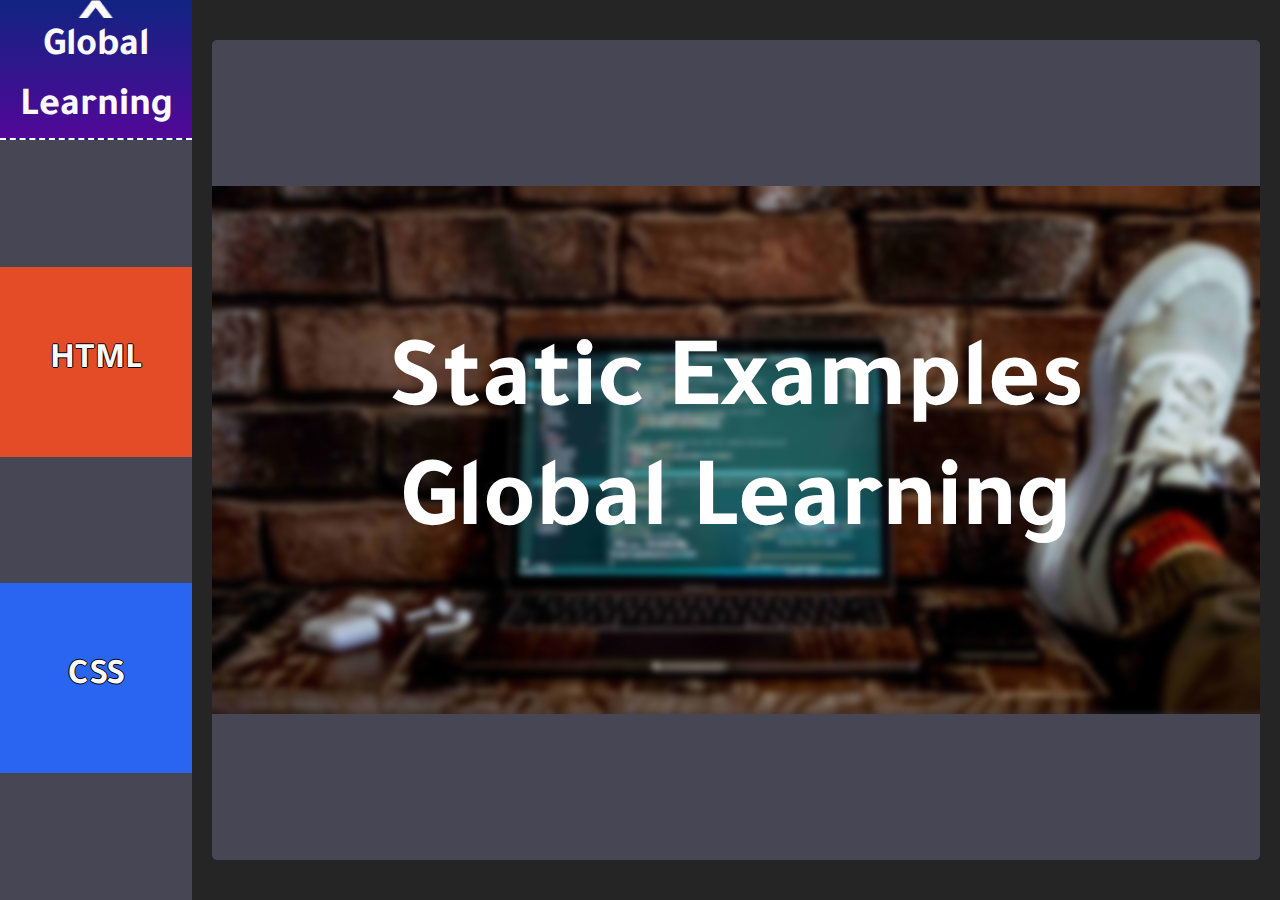
<file: index.html>
<!DOCTYPE html>
<html lang="en">
  <head>
    <meta charset="UTF-8" />
    <meta http-equiv="X-UA-Compatible" content="IE=edge" />
    <meta name="viewport" content="width=device-width, initial-scale=1.0" />
    <link rel="icon" href="./images/favicon-32x32.png" />
    <link rel="stylesheet" href="./styles/main.css" />
    <title>Static Examples - Global Learning</title>
  </head>
  <body>
    <nav class="sidebar">
      <div class="nav-container">
        <div class="nav-header">
          <a href="/">
            <img
              class="gl-logo"
              src="./images/GL-logo.png"
              alt="Global Learning"
            />
          </a>
          <h1 class="nav-title no-translate">Global Learning</h1>
        </div>
        <div class="index-nav">
          <a class="no-translate" href="./pages/htmlTags.html" id="html-option"
            >HTML</a
          >
          <a class="no-translate" href="./pages/cssExamples.html" id="css-option"
            >CSS</a
          >
          <!-- <a href="#" id="css-option">CSS</a>
          <a href="#" id="js-option">JavaScript</a> -->
        </div>
      </div>
    </nav>
    <main class="main">
      <div
        class="container"
        style="display: flex; justify-content: center; align-items: center"
      >
        <div class="banner-container" style="position: relative">
          <img class="banner" src="./images/banner.jpg" alt="Landing banner" />
          <h1 class="landing-title no-translate">
            Static Examples<br />Global Learning
          </h1>
        </div>
      </div>
    </main>
    <script src="./scripts/main.js"></script>
  </body>
</html>
</file>
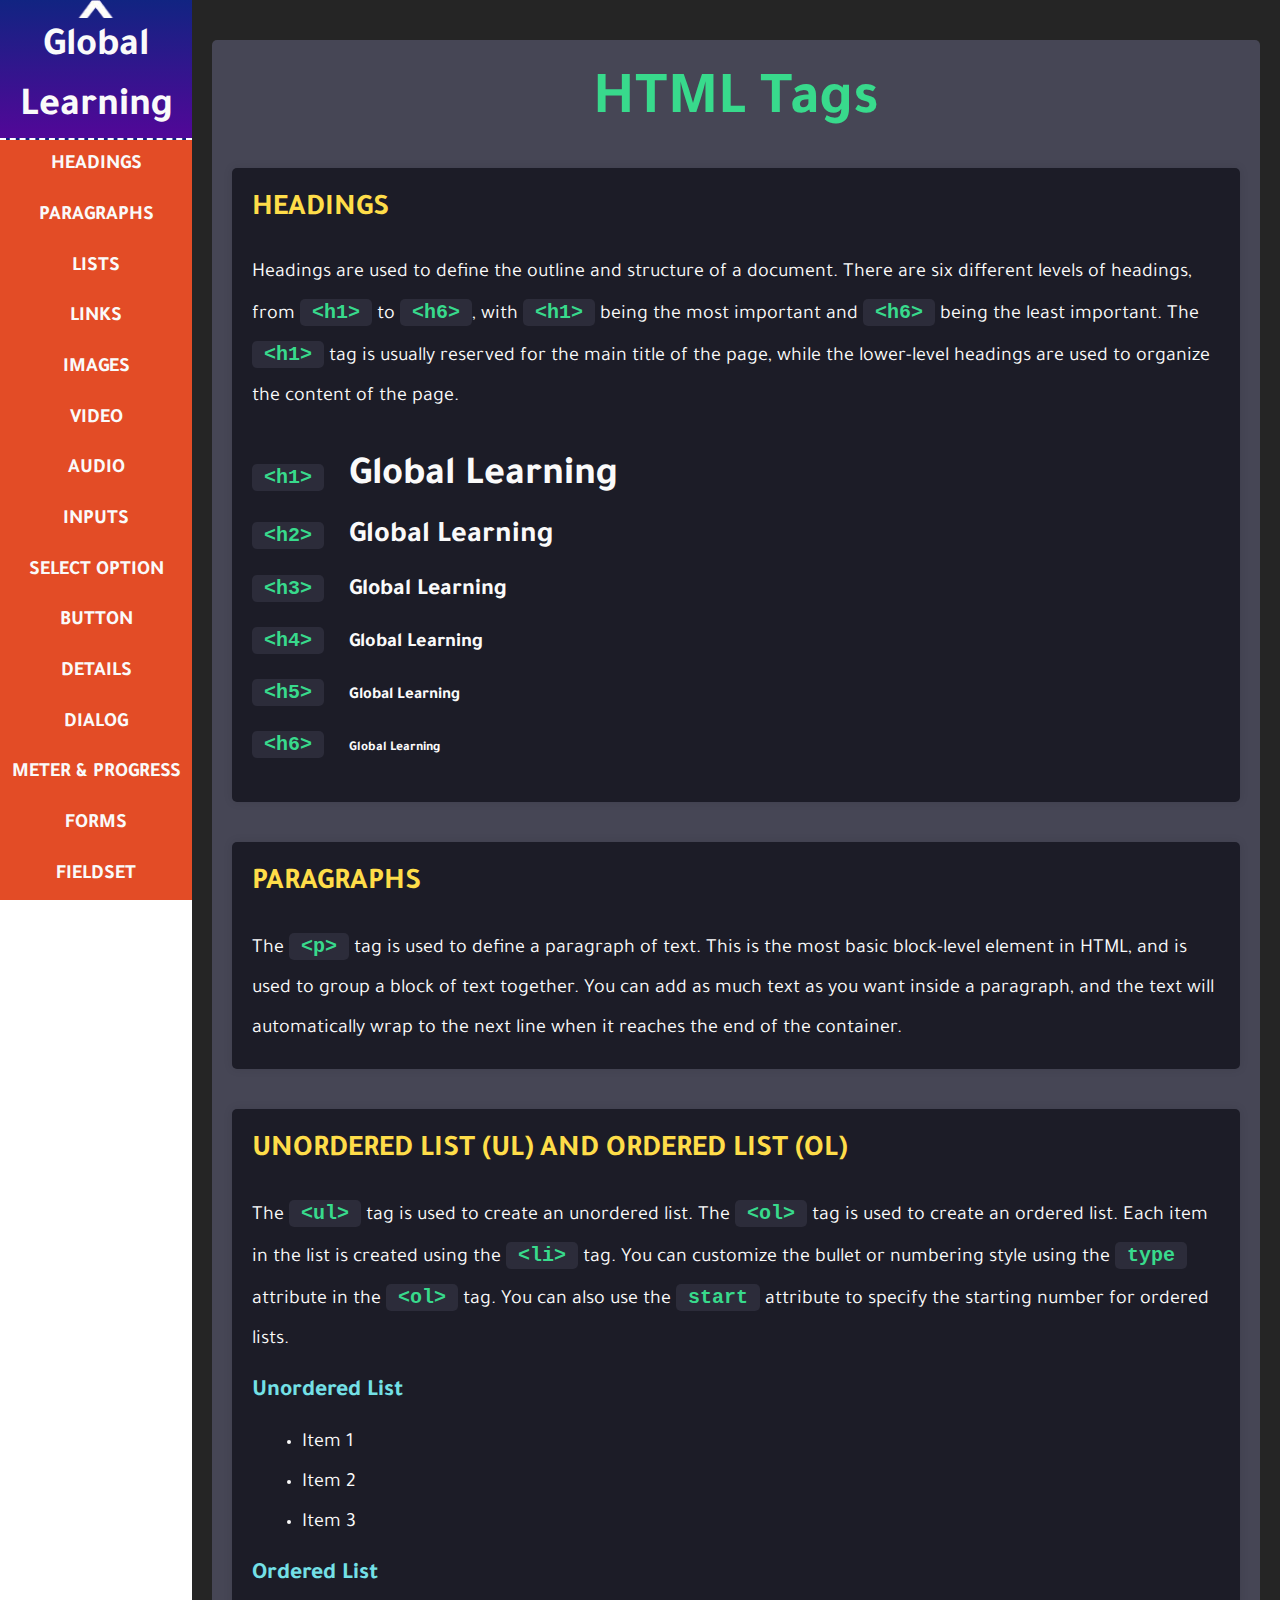
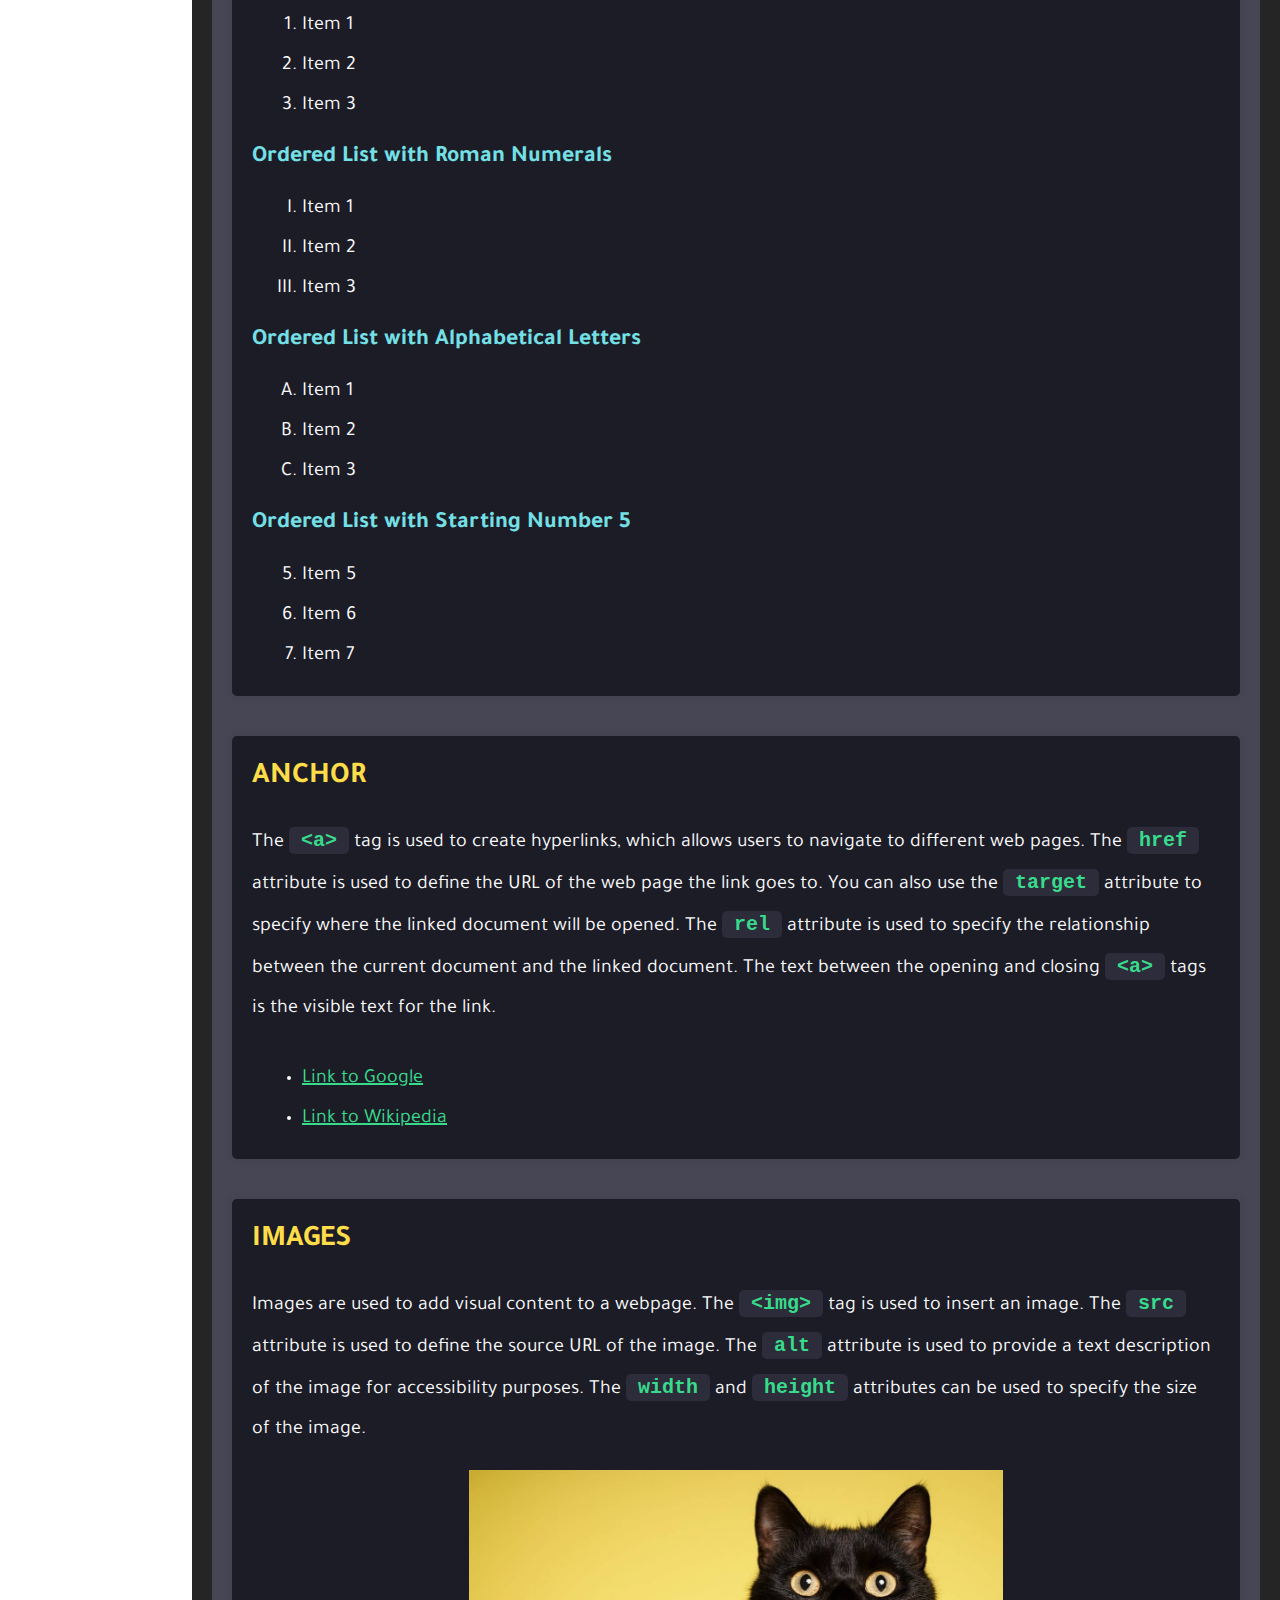
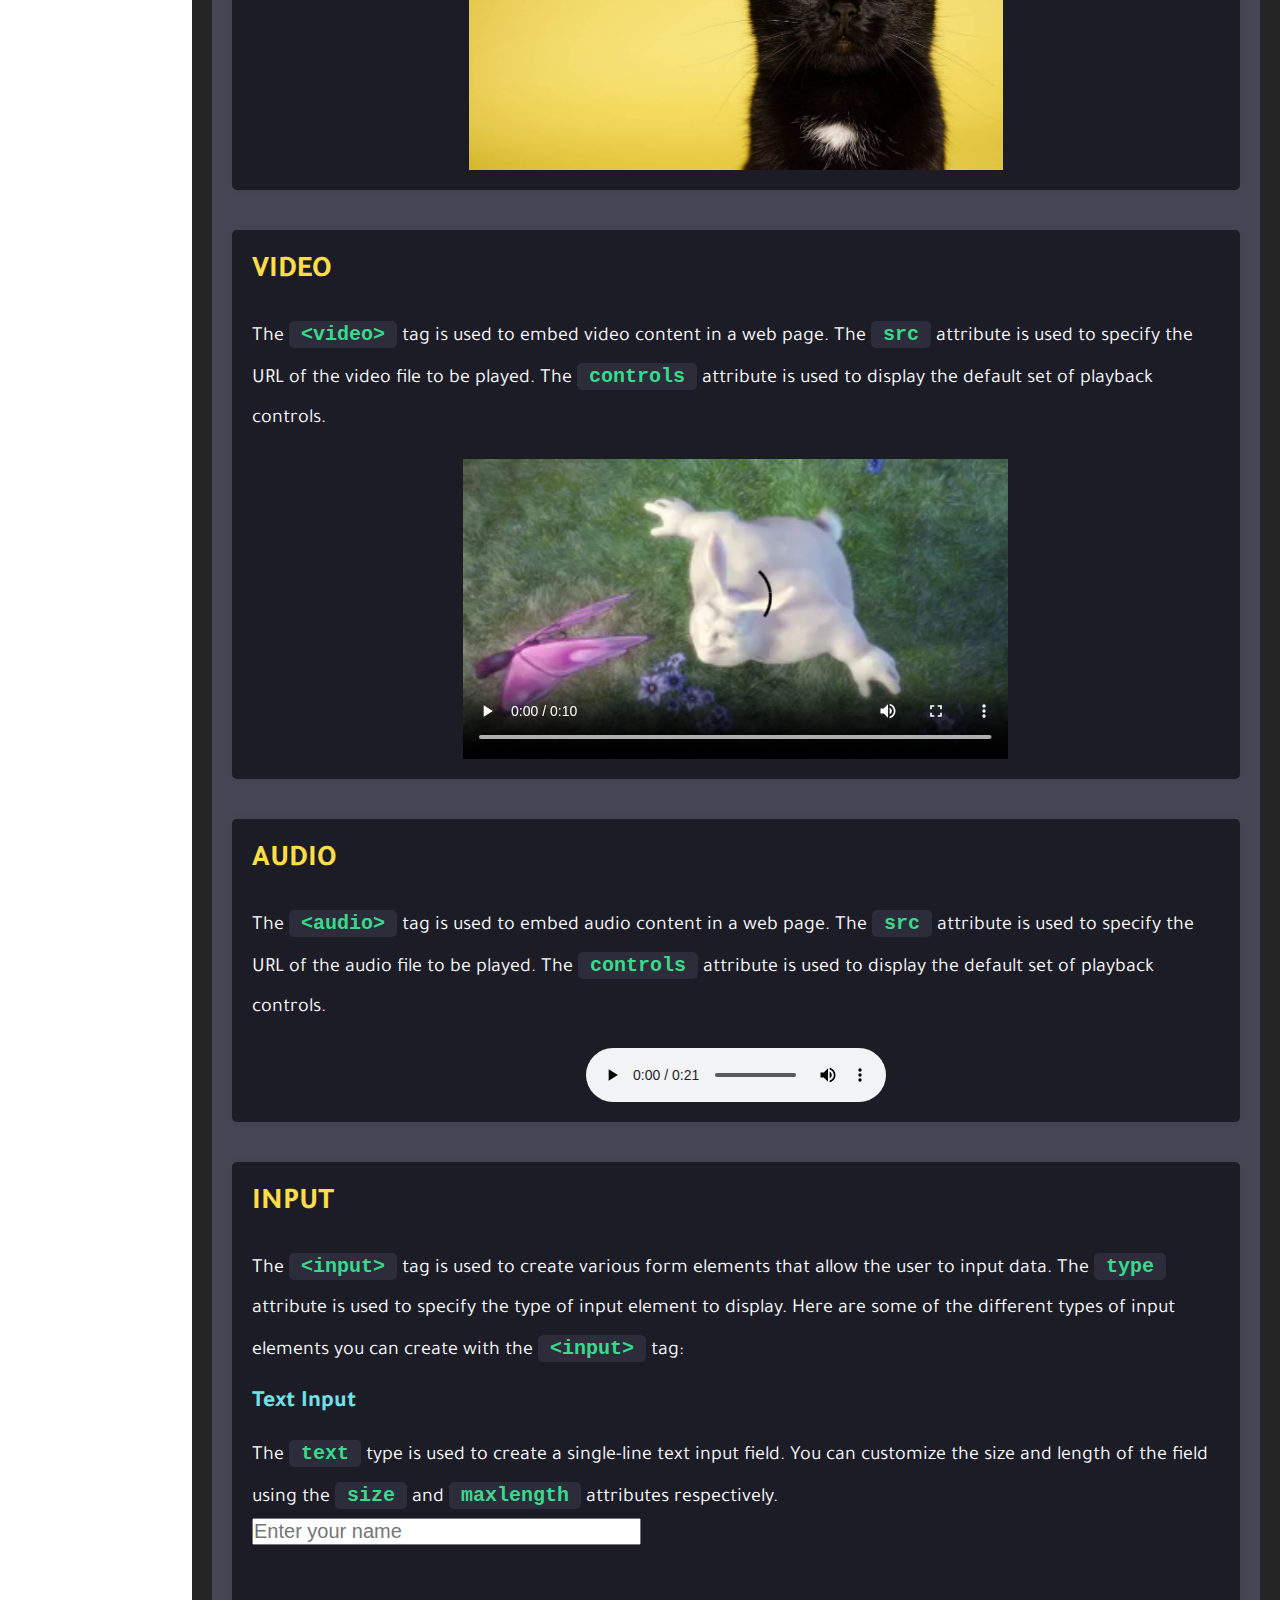
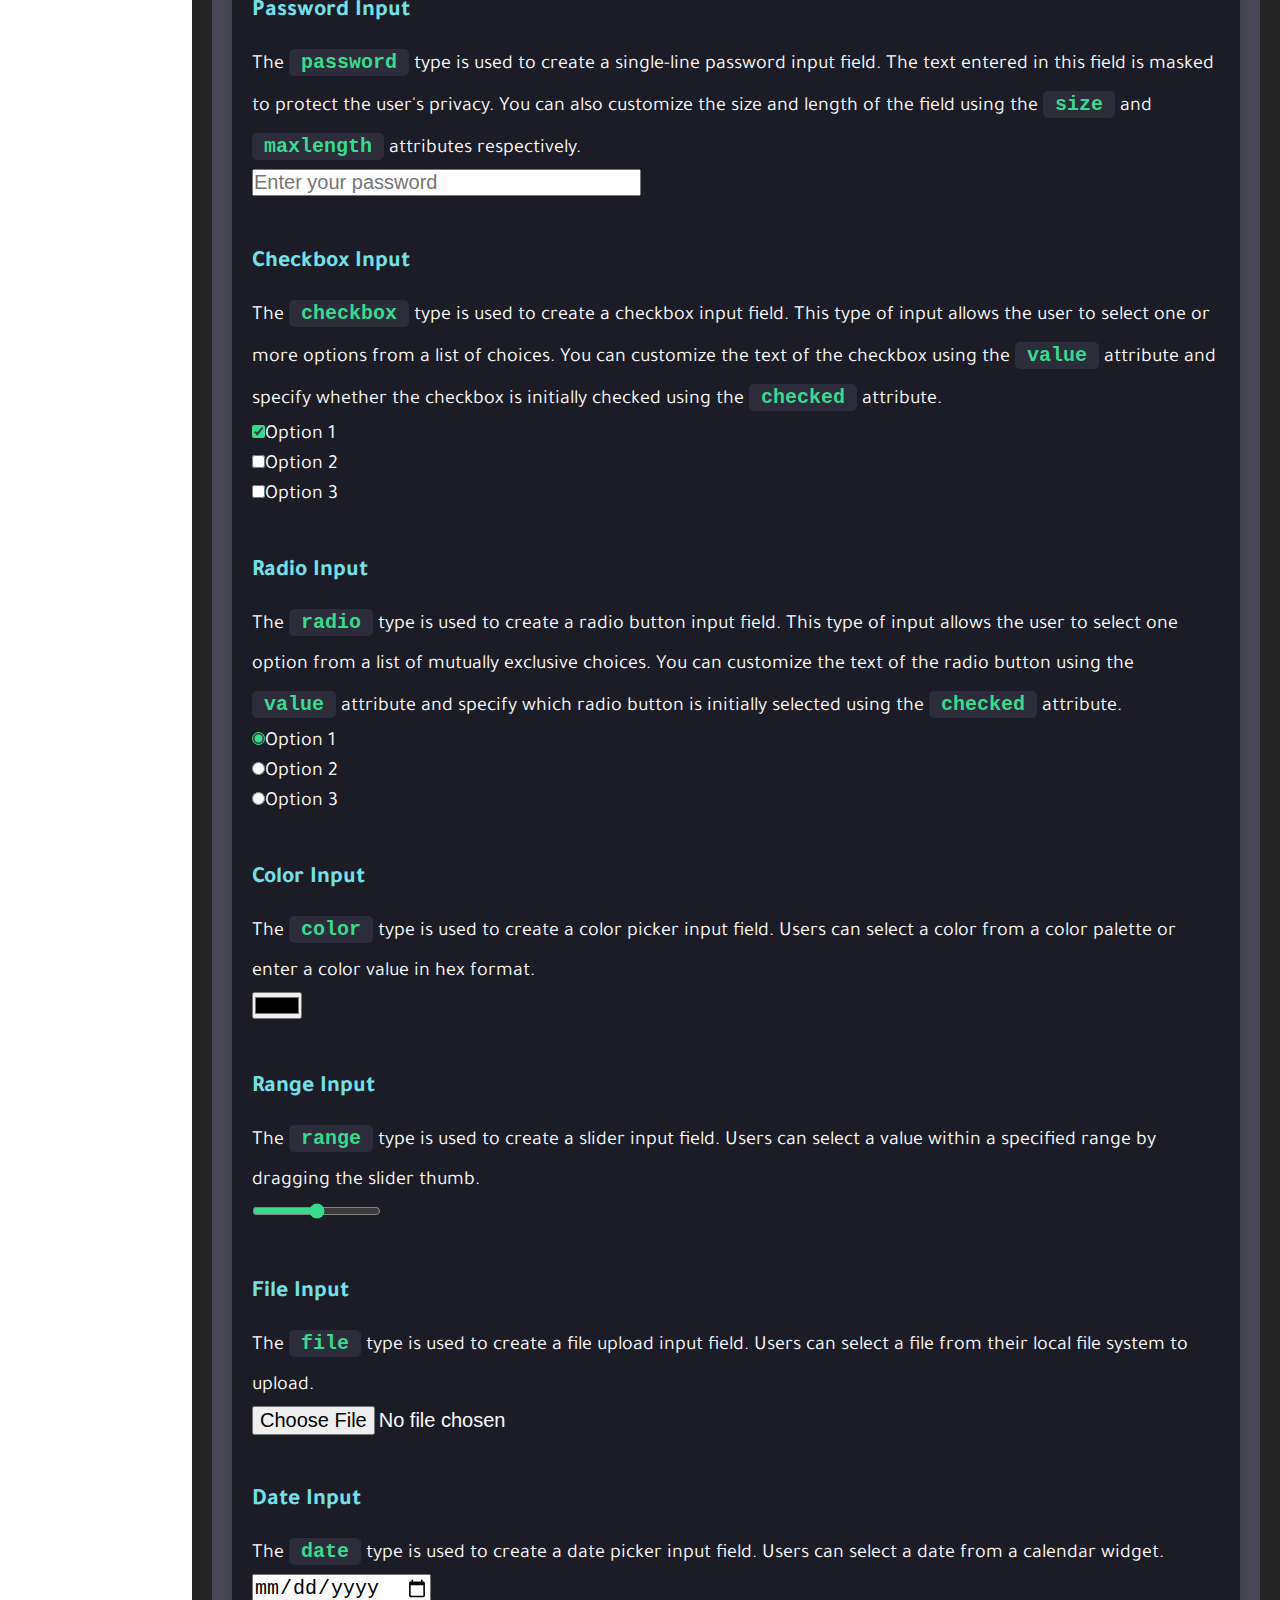
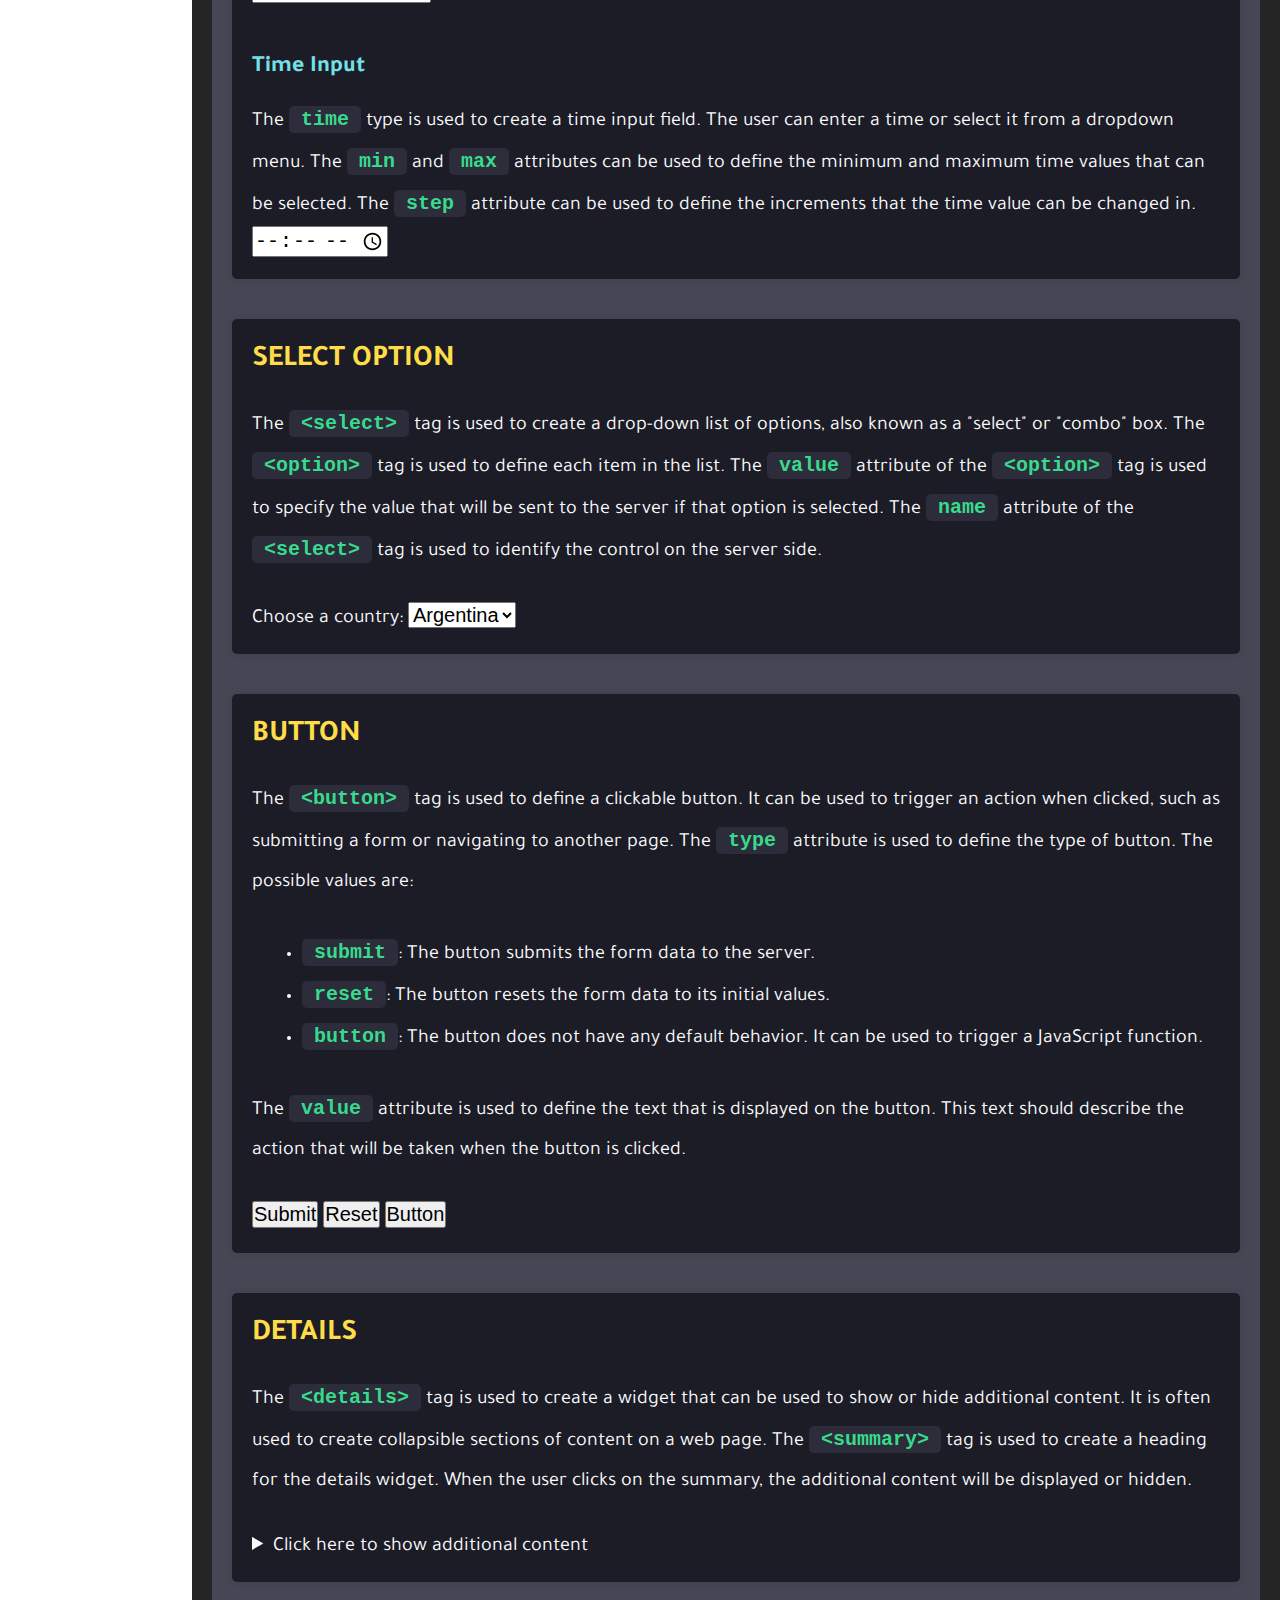
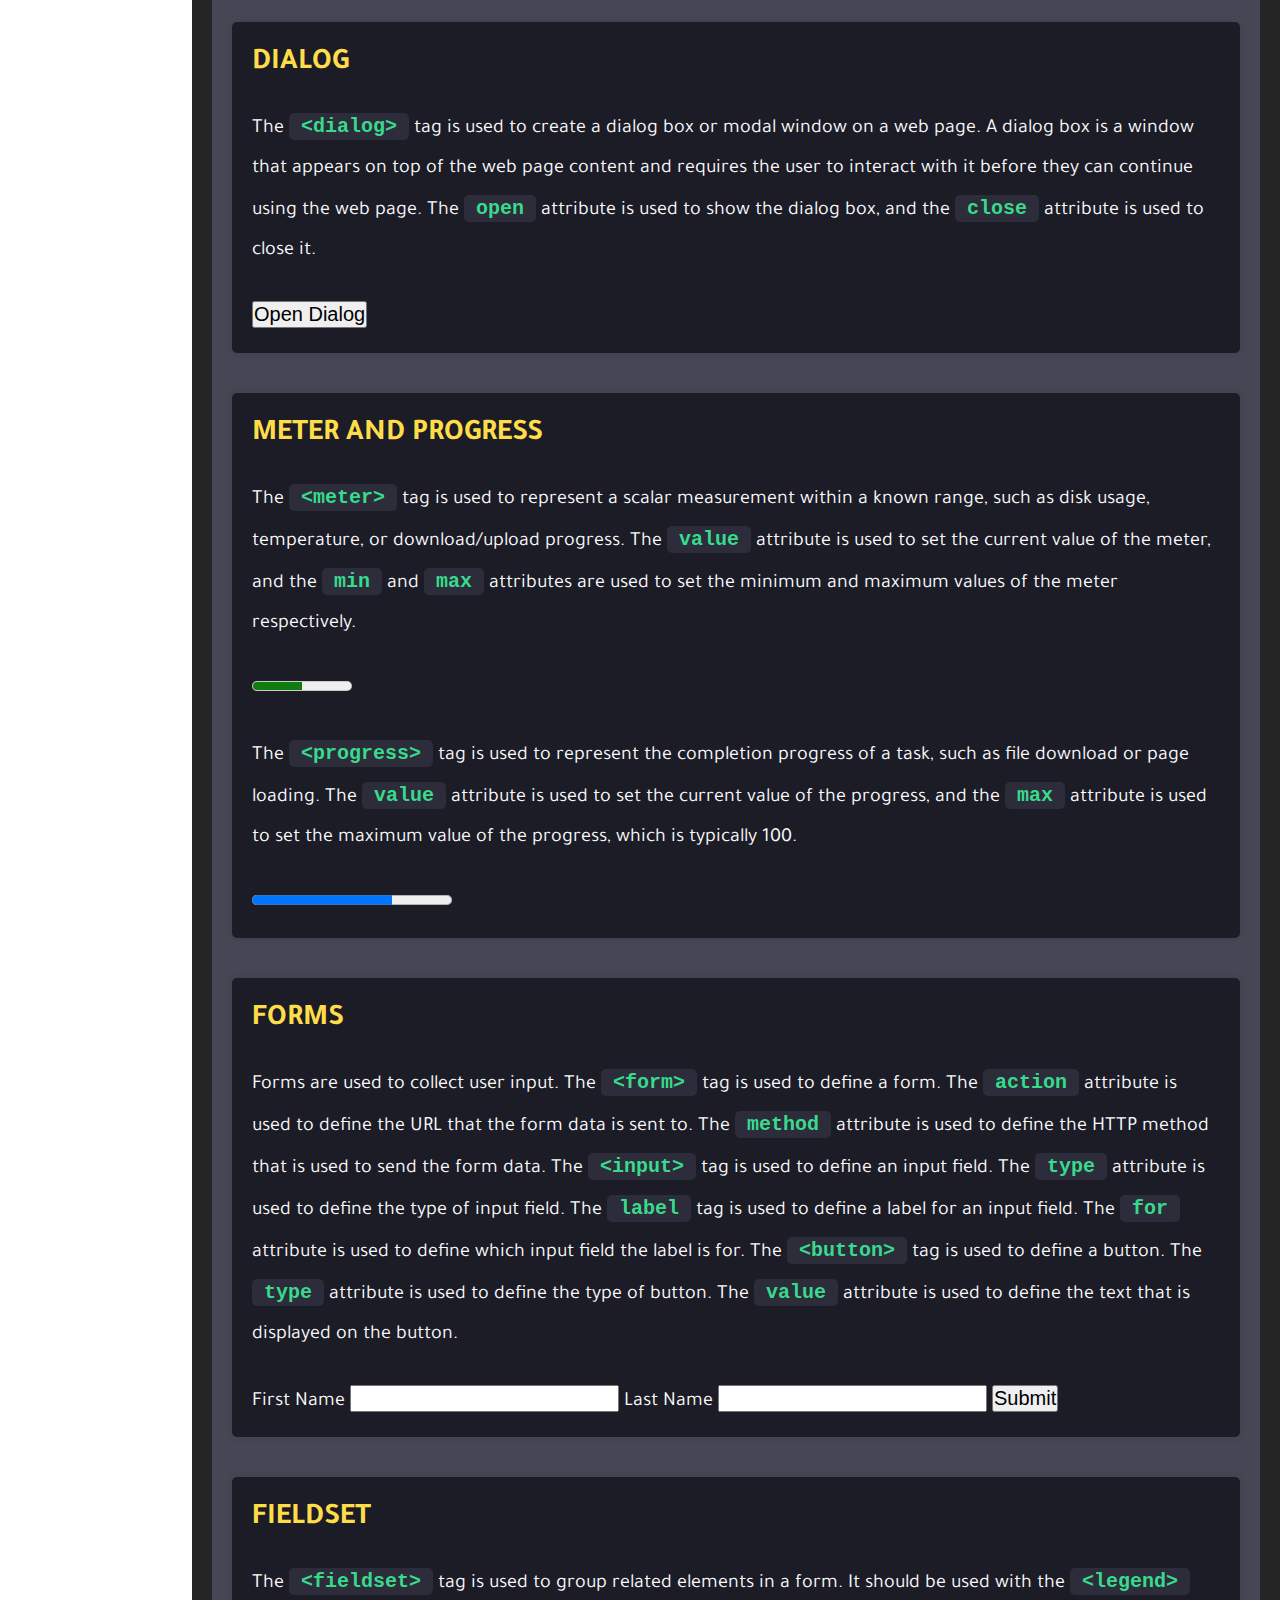
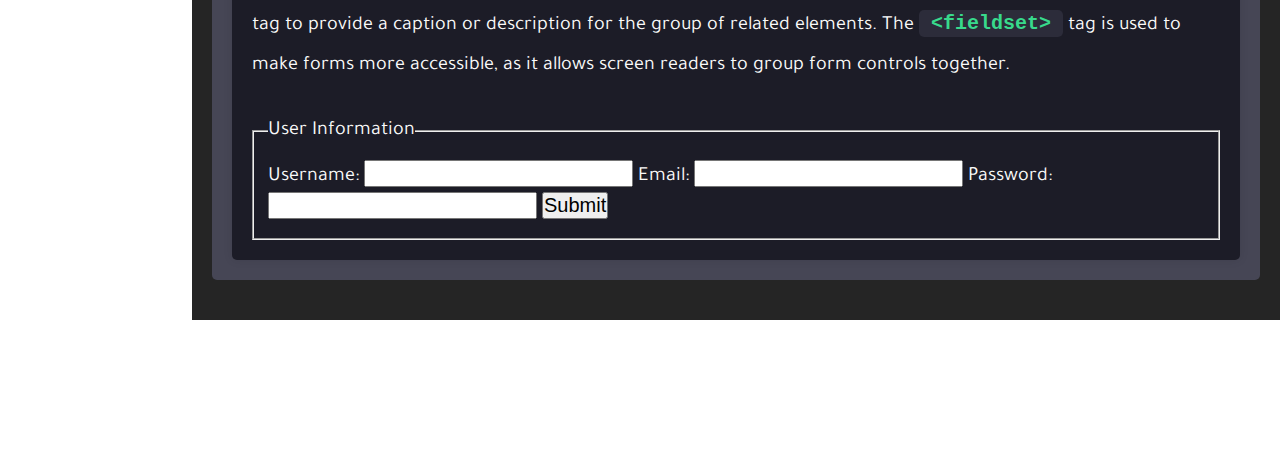
<file: pages/htmlTags.html>
<!DOCTYPE html>
<html lang="en">
  <head>
    <meta charset="UTF-8" />
    <meta http-equiv="X-UA-Compatible" content="IE=edge" />
    <meta name="viewport" content="width=device-width, initial-scale=1.0" />
    <link rel="icon" href="../images/favicon-32x32.png" />
    <link rel="stylesheet" href="../styles/main.css" />
    <title>Static Examples - HTML Tags</title>
  </head>
  <body>
    <nav class="sidebar">
      <div class="nav-container">
        <div class="nav-header">
          <a href="../index.html">
            <img
              class="gl-logo"
              src="../images/GL-logo.png"
              alt="Global Learning"
            />
          </a>
          <h1 class="nav-title">Global Learning</h1>
        </div>
        <div class="sub-nav--html">
          <a class="nav-link" href="#headings">Headings</a>
          <a class="nav-link" href="#paragraph">Paragraphs</a>
          <a class="nav-link" href="#lists">Lists</a>
          <a class="nav-link" href="#anchors">Links</a>
          <a class="nav-link" href="#images">Images</a>
          <a class="nav-link" href="#video">Video</a>
          <a class="nav-link" href="#audio">Audio</a>
          <a class="nav-link" href="#inputs">Inputs</a>
          <a class="nav-link" href="#select_option">Select option</a>
          <a class="nav-link" href="#button">Button</a>
          <a class="nav-link" href="#details">Details</a>
          <a class="nav-link" href="#dialog">Dialog</a>
          <a class="nav-link" href="#meter-progress">Meter & Progress</a>
          <a class="nav-link" href="#forms">Forms</a>
          <a class="nav-link" href="#fieldset">Fieldset</a>
        </div>
      </div>
    </nav>
    <main class="main">
      <div class="container">
        <h1 class="page-title">HTML Tags</h1>
        <!-- HEADINGS -->
        <section class="section" id="headings">
          <a
            href="https://developer.mozilla.org/es/docs/Web/HTML/Element/Heading_Elements"
            target="_blank"
          >
            <h2 class="section-title">Headings</h2>
          </a>
          <p>
            Headings are used to define the outline and structure of a document.
            There are six different levels of headings, from
            <code>&lt;h1&gt;</code> to <code>&lt;h6&gt;</code>, with
            <code>&lt;h1&gt;</code> being the most important and
            <code>&lt;h6&gt;</code> being the least important. The
            <code>&lt;h1&gt;</code> tag is usually reserved for the main title
            of the page, while the lower-level headings are used to organize the
            content of the page.
          </p>
          <br />
          <h3 class="tag-name"><code>&lt;h1&gt;</code></h3>
          <h1 class="headings" style="font-size: 2em">Global Learning</h1>
          <br />
          <h3 class="tag-name"><code>&lt;h2&gt;</code></h3>
          <h2 class="headings">Global Learning</h2>
          <br />
          <h3 class="tag-name"><code>&lt;h3&gt;</code></h3>
          <h3 class="headings">Global Learning</h3>
          <br />
          <h3 class="tag-name"><code>&lt;h4&gt;</code></h3>
          <h4 class="headings">Global Learning</h4>
          <br />
          <h3 class="tag-name"><code>&lt;h5&gt;</code></h3>
          <h5 class="headings">Global Learning</h5>
          <br />
          <h3 class="tag-name"><code>&lt;h6&gt;</code></h3>
          <h6 class="headings">Global Learning</h6>
        </section>
        <!-- PARAGRAPH -->
        <section class="section" id="paragraph">
          <a
            href="https://developer.mozilla.org/es/docs/Web/HTML/Element/p"
            target="_blank"
          >
            <h2 class="section-title">Paragraphs</h2>
          </a>
          <p>
            The <code>&lt;p&gt;</code> tag is used to define a paragraph of
            text. This is the most basic block-level element in HTML, and is
            used to group a block of text together. You can add as much text as
            you want inside a paragraph, and the text will automatically wrap to
            the next line when it reaches the end of the container.
          </p>
        </section>
        <!-- LISTS -->
        <section class="section" id="lists">
          <a
            href="https://developer.mozilla.org/en-US/docs/Web/HTML/Element/ul"
            target="_blank"
          >
            <h2 class="section-title">
              Unordered List (ul) and Ordered List (ol)
            </h2>
          </a>
          <p>
            The <code>&lt;ul&gt;</code> tag is used to create an unordered list.
            The <code>&lt;ol&gt;</code> tag is used to create an ordered list.
            Each item in the list is created using the
            <code>&lt;li&gt;</code> tag. You can customize the bullet or
            numbering style using the <code>type</code> attribute in the
            <code>&lt;ol&gt;</code> tag. You can also use the
            <code>start</code> attribute to specify the starting number for
            ordered lists.
          </p>

          <h3 class="section-subtitle">Unordered List</h3>
          <ul class="indent">
            <li>Item 1</li>
            <li>Item 2</li>
            <li>Item 3</li>
          </ul>

          <h3 class="section-subtitle">Ordered List</h3>
          <ol class="indent">
            <li>Item 1</li>
            <li>Item 2</li>
            <li>Item 3</li>
          </ol>

          <h3 class="section-subtitle">Ordered List with Roman Numerals</h3>
          <ol type="I" class="indent">
            <li>Item 1</li>
            <li>Item 2</li>
            <li>Item 3</li>
          </ol>

          <h3 class="section-subtitle">
            Ordered List with Alphabetical Letters
          </h3>
          <ol type="A" class="indent">
            <li>Item 1</li>
            <li>Item 2</li>
            <li>Item 3</li>
          </ol>

          <h3 class="section-subtitle">Ordered List with Starting Number 5</h3>
          <ol start="5" class="indent">
            <li>Item 5</li>
            <li>Item 6</li>
            <li>Item 7</li>
          </ol>
        </section>
        <!-- ANCHORS -->
        <section class="section" id="anchors">
          <a
            href="https://developer.mozilla.org/es/docs/Web/HTML/Element/a"
            target="_blank"
          >
            <h2 class="section-title">Anchor</h2>
          </a>
          <p>
            The <code>&lt;a&gt;</code> tag is used to create hyperlinks, which
            allows users to navigate to different web pages. The
            <code>href</code> attribute is used to define the URL of the web
            page the link goes to. You can also use the
            <code>target</code> attribute to specify where the linked document
            will be opened. The <code>rel</code> attribute is used to specify
            the relationship between the current document and the linked
            document. The text between the opening and closing
            <code>&lt;a&gt;</code> tags is the visible text for the link.
          </p>
          <br />
          <ul class="indent">
            <li><a href="https://www.google.com/">Link to Google</a></li>
            <li>
              <a
                href="https://www.wikipedia.org/"
                target="_blank"
                rel="noopener"
                >Link to Wikipedia</a
              >
            </li>
          </ul>
        </section>
        <!-- IMAGES -->
        <section class="section" id="images">
          <a
            href="https://developer.mozilla.org/es/docs/Web/HTML/Element/img"
            target="_blank"
          >
            <h2 class="section-title">Images</h2>
          </a>
          <p>
            Images are used to add visual content to a webpage. The
            <code>&lt;img&gt;</code> tag is used to insert an image. The
            <code>src</code> attribute is used to define the source URL of the
            image. The <code>alt</code> attribute is used to provide a text
            description of the image for accessibility purposes. The
            <code>width</code> and <code>height</code> attributes can be used to
            specify the size of the image.
          </p>
          <div class="media-container">
            <img
              src="../images/cat.jpg"
              alt="A black dog with yellow background"
              height="300"
            />
          </div>
        </section>
        <!-- VIDEO -->
        <section class="section" id="video">
          <a
            href="https://developer.mozilla.org/es/docs/Web/HTML/Element/video"
            target="_blank"
          >
            <h2 class="section-title">Video</h2>
          </a>
          <p>
            The <code>&lt;video&gt;</code> tag is used to embed video content in
            a web page. The <code>src</code> attribute is used to specify the
            URL of the video file to be played. The
            <code>controls</code> attribute is used to display the default set
            of playback controls.
          </p>
          <div class="media-container">
            <video src="../assets/mov_bbb.mp4" controls height="300"></video>
          </div>
        </section>
        <!-- AUDIO -->
        <section class="section" id="audio">
          <a
            href="https://developer.mozilla.org/es/docs/Web/HTML/Element/audio"
            target="_blank"
          >
            <h2 class="section-title">Audio</h2>
          </a>
          <p>
            The <code>&lt;audio&gt;</code> tag is used to embed audio content in
            a web page. The <code>src</code> attribute is used to specify the
            URL of the audio file to be played. The
            <code>controls</code> attribute is used to display the default set
            of playback controls.
          </p>
          <div class="media-container">
            <audio src="../assets/ode-to-joy-piano.mp3" controls></audio>
          </div>
        </section>
        <!-- INPUTS -->
        <section class="section" id="inputs">
          <a
            href="https://developer.mozilla.org/es/docs/Web/HTML/Element/input"
            target="_blank"
          >
            <h2 class="section-title">Input</h2>
          </a>
          <p>
            The <code>&lt;input&gt;</code> tag is used to create various form
            elements that allow the user to input data. The
            <code>type</code> attribute is used to specify the type of input
            element to display. Here are some of the different types of input
            elements you can create with the <code>&lt;input&gt;</code> tag:
          </p>
          <h3 class="section-subtitle">Text Input</h3>
          <p>
            The <code>text</code> type is used to create a single-line text
            input field. You can customize the size and length of the field
            using the <code>size</code> and <code>maxlength</code> attributes
            respectively.
          </p>
          <input
            type="text"
            placeholder="Enter your name"
            size="30"
            maxlength="20"
          />
          <br />
          <br />
          <h3 class="section-subtitle">Password Input</h3>
          <p>
            The <code>password</code> type is used to create a single-line
            password input field. The text entered in this field is masked to
            protect the user's privacy. You can also customize the size and
            length of the field using the <code>size</code> and
            <code>maxlength</code> attributes respectively.
          </p>
          <input
            type="password"
            placeholder="Enter your password"
            size="30"
            maxlength="50"
          />
          <br />
          <br />
          <h3 class="section-subtitle">Checkbox Input</h3>
          <p>
            The <code>checkbox</code> type is used to create a checkbox input
            field. This type of input allows the user to select one or more
            options from a list of choices. You can customize the text of the
            checkbox using the <code>value</code> attribute and specify whether
            the checkbox is initially checked using the
            <code>checked</code> attribute.
          </p>
          <label
            ><input
              type="checkbox"
              name="option1"
              value="Option 1"
              checked
            />Option 1</label
          ><br />
          <label
            ><input type="checkbox" name="option2" value="Option 2" />Option
            2</label
          ><br />
          <label
            ><input type="checkbox" name="option3" value="Option 3" />Option
            3</label
          >
          <br />
          <br />
          <h3 class="section-subtitle">Radio Input</h3>
          <p>
            The <code>radio</code> type is used to create a radio button input
            field. This type of input allows the user to select one option from
            a list of mutually exclusive choices. You can customize the text of
            the radio button using the <code>value</code> attribute and specify
            which radio button is initially selected using the
            <code>checked</code> attribute.
          </p>
          <label
            ><input type="radio" name="option" value="Option 1" checked />Option
            1</label
          ><br />
          <label
            ><input type="radio" name="option" value="Option 2" />Option
            2</label
          ><br />
          <label
            ><input type="radio" name="option" value="Option 3" />Option
            3</label
          >
          <br />
          <br />
          <h3 class="section-subtitle">Color Input</h3>
          <p>
            The <code>color</code> type is used to create a color picker input
            field. Users can select a color from a color palette or enter a
            color value in hex format.
          </p>
          <input type="color" />
          <br />
          <br />
          <h3 class="section-subtitle">Range Input</h3>
          <p>
            The <code>range</code> type is used to create a slider input field.
            Users can select a value within a specified range by dragging the
            slider thumb.
          </p>
          <input type="range" min="0" max="100" step="1" />
          <br />
          <br />
          <h3 class="section-subtitle">File Input</h3>
          <p>
            The <code>file</code> type is used to create a file upload input
            field. Users can select a file from their local file system to
            upload.
          </p>
          <input type="file" />
          <br />
          <br />
          <h3 class="section-subtitle">Date Input</h3>
          <p>
            The <code>date</code> type is used to create a date picker input
            field. Users can select a date from a calendar widget.
          </p>
          <input type="date" />
          <br />
          <br />
          <h3 class="section-subtitle">Time Input</h3>
          <p>
            The <code>time</code> type is used to create a time input field. The
            user can enter a time or select it from a dropdown menu. The
            <code>min</code> and <code>max</code> attributes can be used to
            define the minimum and maximum time values that can be selected. The
            <code>step</code> attribute can be used to define the increments
            that the time value can be changed in.
          </p>
          <input type="time" min="09:00" max="17:00" step="900" />
        </section>
        <!-- SELECT OPTION -->
        <section class="section" id="select_option">
          <a href="https://developer.mozilla.org/es/docs/Web/HTML/Element/select" target="_blank">
            <h2 class="section-title">Select Option</h2>
          </a>
          <p>
            The <code>&lt;select&gt;</code> tag is used to create a drop-down list of options, also known as a "select" or "combo" box. The <code>&lt;option&gt;</code> tag is used to define each item in the list. The <code>value</code> attribute of the <code>&lt;option&gt;</code> tag is used to specify the value that will be sent to the server if that option is selected. The <code>name</code> attribute of the <code>&lt;select&gt;</code> tag is used to identify the control on the server side.
          </p>
          <br />
          <form>
            <label for="countries">Choose a country:</label>
            <select id="countries" name="countries">
              <option value="argentina">Argentina</option>
              <option value="brasil">Brasil</option>
              <option value="chile">Chile</option>
              <option value="mexico">México</option>
              <option value="peru">Perú</option>
            </select>
          </form>
        </section>
        <!-- BUTTON -->
        <section class="section" id="button">
          <a
            href="https://developer.mozilla.org/es/docs/Web/HTML/Element/button"
            target="_blank"
          >
            <h2 class="section-title">Button</h2>
          </a>
          <p>
            The <code>&lt;button&gt;</code> tag is used to define a clickable
            button. It can be used to trigger an action when clicked, such as
            submitting a form or navigating to another page. The
            <code>type</code> attribute is used to define the type of button.
            The possible values are:
          </p>
          <br />
          <ul class="indent">
            <li>
              <code>submit</code>: The button submits the form data to the
              server.
            </li>
            <li>
              <code>reset</code>: The button resets the form data to its initial
              values.
            </li>
            <li>
              <code>button</code>: The button does not have any default
              behavior. It can be used to trigger a JavaScript function.
            </li>
          </ul>
          <br />
          <p>
            The <code>value</code> attribute is used to define the text that is
            displayed on the button. This text should describe the action that
            will be taken when the button is clicked.
          </p>
          <br />
          <button type="submit" value="Submit">Submit</button>
          <button type="reset" value="Reset">Reset</button>
          <button type="button" value="Button">Button</button>
        </section>
        <!-- DETAILS -->
        <section class="section" id="details">
          <a
            href="https://developer.mozilla.org/es/docs/Web/HTML/Element/details"
            target="_blank"
          >
            <h2 class="section-title">Details</h2>
          </a>
          <p>
            The <code>&lt;details&gt;</code> tag is used to create a widget that
            can be used to show or hide additional content. It is often used to
            create collapsible sections of content on a web page. The
            <code>&lt;summary&gt;</code> tag is used to create a heading for the
            details widget. When the user clicks on the summary, the additional
            content will be displayed or hidden.
          </p>
          <br />
          <details>
            <summary>Click here to show additional content</summary>
            <p>
              Lorem ipsum dolor sit amet, consectetur adipiscing elit. Quisque
              non lacus tellus. Aliquam id augue vitae turpis congue elementum
              vel sit amet urna. Duis vel facilisis orci, eget laoreet metus.
              Aliquam id augue vitae turpis congue elementum vel sit amet urna.
              Duis vel facilisis orci, eget laoreet metus.
            </p>
          </details>
        </section>
        <!-- DIALOG -->
        <section class="section" id="dialog">
          <a
            href="https://developer.mozilla.org/es/docs/Web/HTML/Element/dialog"
            target="_blank"
          >
            <h2 class="section-title">Dialog</h2>
          </a>
          <p>
            The <code>&lt;dialog&gt;</code> tag is used to create a dialog box
            or modal window on a web page. A dialog box is a window that appears
            on top of the web page content and requires the user to interact
            with it before they can continue using the web page. The
            <code>open</code> attribute is used to show the dialog box, and the
            <code>close</code> attribute is used to close it.
          </p>
          <br />
          <dialog
            id="myDialog"
            style="
              margin: auto;
              background-color: var(--bg-color3);
              padding: 1em;
            "
          >
            <h3>Dialog Title</h3>
            <p>This is the content of the dialog box.</p>
            <button id="closeDialog" type="button">Close</button>
          </dialog>
          <button id="openDialog" type="button">Open Dialog</button>

          <script>
            const dialog = document.querySelector('#myDialog')
            const openButton = document.querySelector('#openDialog')
            const closeButton = document.querySelector('#closeDialog')

            openButton.addEventListener('click', () => {
              dialog.showModal()
            })

            closeButton.addEventListener('click', () => {
              dialog.close()
            })
          </script>
        </section>
        <!-- METER & PROGRESS -->
        <section class="section" id="meter-progress">
          <a
            href="https://developer.mozilla.org/en-US/docs/Web/HTML/Element/meter"
            target="_blank"
          >
            <h2 class="section-title">Meter and Progress</h2>
          </a>
          <p>
            The <code>&lt;meter&gt;</code> tag is used to represent a scalar
            measurement within a known range, such as disk usage, temperature,
            or download/upload progress. The <code>value</code> attribute is
            used to set the current value of the meter, and the
            <code>min</code> and <code>max</code> attributes are used to set the
            minimum and maximum values of the meter respectively.
          </p>
          <br />
          <meter value="50" min="0" max="100">50%</meter>
          <br /><br />
          <p>
            The <code>&lt;progress&gt;</code> tag is used to represent the
            completion progress of a task, such as file download or page
            loading. The <code>value</code> attribute is used to set the current
            value of the progress, and the <code>max</code> attribute is used to
            set the maximum value of the progress, which is typically 100.
          </p>
          <br />
          <progress value="70" max="100">70%</progress>
        </section>
        <!-- FORMS -->
        <section class="section" id="forms">
          <a
            href="https://developer.mozilla.org/es/docs/Web/HTML/Element/form"
            target="_blank"
          >
            <h2 class="section-title">Forms</h2>
          </a>
          <p>
            Forms are used to collect user input. The
            <code>&lt;form&gt;</code> tag is used to define a form. The
            <code>action</code> attribute is used to define the URL that the
            form data is sent to. The <code>method</code> attribute is used to
            define the HTTP method that is used to send the form data. The
            <code>&lt;input&gt;</code> tag is used to define an input field. The
            <code>type</code> attribute is used to define the type of input
            field. The <code>label</code> tag is used to define a label for an
            input field. The <code>for</code> attribute is used to define which
            input field the label is for. The <code>&lt;button&gt;</code> tag is
            used to define a button. The <code>type</code> attribute is used to
            define the type of button. The <code>value</code> attribute is used
            to define the text that is displayed on the button.
          </p>
          <br />
          <form action="https://jkorpela.fi/cgi-bin/echo.cgi" method="post">
            <label for="firstName">First Name</label>
            <input type="text" id="firstName" name="firstName" />
            <label for="lastName">Last Name</label>
            <input type="text" id="lastName" name="lastName" />
            <button type="submit" value="Submit">Submit</button>
          </form>
        </section>
        <!-- FIELDSET -->
        <section class="section" id="fieldset">
          <a
            href="https://developer.mozilla.org/es/docs/Web/HTML/Element/fieldset"
            target="_blank"
          >
            <h2 class="section-title">Fieldset</h2>
          </a>
          <p>
            The <code>&lt;fieldset&gt;</code> tag is used to group related
            elements in a form. It should be used with the
            <code>&lt;legend&gt;</code> tag to provide a caption or description
            for the group of related elements. The
            <code>&lt;fieldset&gt;</code> tag is used to make forms more
            accessible, as it allows screen readers to group form controls
            together.
          </p>
          <br />
          <form action="https://jkorpela.fi/cgi-bin/echo.cgi" method="post">
            <fieldset>
              <legend>User Information</legend>
              <label for="username">Username:</label>
              <input type="text" id="username" name="username" required />
              <label for="email">Email:</label>
              <input type="email" id="email" name="email" required />
              <label for="password">Password:</label>
              <input type="password" id="password" name="password" required />
              <button type="submit" value="Submit">Submit</button>
            </fieldset>
          </form>
        </section>
      </div>
    </main>
    <script src="../scripts/htmlTags.js"></script>
  </body>
</html>
</file>
<file: styles/main.css>
@import url('https://fonts.googleapis.com/css2?family=Tajawal:wght@400;700&display=swap');

:root {
  --accent-color: #38da8c;
  --accent-color2: #2ecc71;
  --accent-color3: #27ae60;
  --primary-color: #fedd49;
  --secondary-color: #74e0e6;
  --bg-color: #1c1c27;
  --bg-color2: #464655;
  --bg-color3: #2c2c3a;
  --light-font: #fafafa;
  --dark-font: #1c1c27;
  --js-color: #f7df1e;
  --js-color-hover: #f9e64f;
  --html-color: #e34c26;
  --html-color-hover: #f16529;
  --css-color: #2965f1;
  --css-color-hover: #3581f1;
  --gl-color: #112482;
  --gl-color2: #520798;
}

*,
*::before,
*::after {
  box-sizing: border-box;
}

* {
  padding: 0;
  margin: 0;
}

*:not(h1, h2, h3, h4, h5, h6) {
  font-size: 20px;
}

*:not(input, button, textarea, dialog, select, option) {
  color: var(--light-font)
}


html,
body {
  height: 100%;
}

html {
  scroll-behavior: smooth;
}

body {
  line-height: 1.5;
  font-family: 'Tajawal', sans-serif;
  overflow-y: scroll;
}

code {
  background-color: var(--bg-color3);
  color: var(--accent-color);
  padding: 0.1em 0.6em;
  border-radius: 5px;
  font-weight: 700;
}

video,
img {
  max-width: 100%;
  margin: 0 auto;
}

p,
li {
  line-height: 2;
}

a {
  color: var(--accent-color);
}

input {
  accent-color: var(--accent-color);
}

details {
  user-select: none;
}

dialog::backdrop {
  background-color: RGBA(0, 0, 0, .75);
}

fieldset {
  padding: 0.7em;
}

section>a {
  text-decoration: none;
}

.sidebar {
  width: 15%;
  height: 100%;
  background-color: var(--bg-color2);
  min-height: 100vh;
  position: fixed;
}

.nav-header {
  margin-top: 0;
  height: 7rem;
  display: flex;
  flex-direction: column;
  justify-content: space-evenly;
  align-items: center;
  background: linear-gradient(180deg, var(--gl-color), var(--gl-color2));
  border-bottom: 2px dashed white;
}

.nav-title {
  text-align: center;
}

.index-nav {
  display: flex;
  flex-direction: column;
  justify-content: space-evenly;
  align-items: center;
  height: calc(100vh - 7rem);
}

.index-nav>a {
  text-decoration: none;
  color: var(--light-font);
  height: 25%;
  width: 100%;
  font-size: 1.8rem;
  font-weight: 700;
  text-transform: uppercase;
  text-align: center;
  display: grid;
  place-items: center;
  text-shadow: -1px 0 black, 0 1px black, 1px 0 black, 0 -1px black;
}

.index-nav #html-option {
  background-color: var(--html-color);
}

.index-nav #html-option:is(:hover) {
  background-color: var(--html-color-hover);
}

.index-nav #css-option {
  background-color: var(--css-color);
}

.index-nav #css-option:is(:hover) {
  background-color: var(--css-color-hover);
}

.index-nav #js-option {
  background-color: var(--js-color);
}

.index-nav #js-option:is(:hover) {
  background-color: var(--js-color-hover);
}

.sub-nav--html,
.sub-nav--css,
.sub-nav--js {
  display: flex;
  flex-direction: column;
  justify-content: space-evenly;
  align-items: center;
  height: calc(100vh - 7rem);
}

.sub-nav--html>a,
.sub-nav--css>a,
.sub-nav--js>a {
  text-decoration: none;
  /* transition: all 0.3s ease; */
  flex: 1;
  max-height: 100px;
  width: 100%;
  display: grid;
  place-items: center;
  font-weight: 700;
  text-transform: uppercase;
}

.sub-nav--html>a:is(:hover):not(.active) {
  background-color: var(--html-color-hover);
}

.sub-nav--css>a:is(:hover):not(.active) {
  background-color: var(--css-color-hover);
}

.sub-nav--js>a:is(:hover):not(.active) {
  background-color: var(--js-color-hover);
}

.hidden {
  display: none;
}

.main {
  position: absolute;
  width: 85%;
  background-color: rgb(37, 37, 37);
  margin-left: 15%;
  min-height: 100vh;
}

.container {
  margin: 2em 1em;
  background-color: var(--bg-color2);
  display: flex;
  flex-direction: column;
  gap: 0em;
  border-radius: 5px;
  min-height: calc(100vh - 4em);
}

.page-title {
  font-size: 3rem;
  font-weight: 600;
  color: var(--accent-color);
  text-align: center;
  margin-top: 0.3em;
}

.section {
  margin: 1em;
  padding: 1em;
  background-color: var(--bg-color);
  border-radius: 5px;
  box-shadow: 0 0 10px rgba(0, 0, 0, 0.1);
}

.section-title {
  color: var(--primary-color);
  margin-bottom: 1rem;
  text-transform: uppercase;
}

.section-subtitle {
  color: var(--secondary-color);
  margin: 0.7rem 0;
}

.tag-name {
  display: inline-block;
  font-size: 1rem;
  margin-bottom: 1rem;
}

.headings {
  display: inline-block;
  margin-left: 1rem;
}

.media-container {
  width: 100%;
  display: flex;
  justify-content: center;
  margin-top: 1em;
}

.indent {
  margin-left: 50px;
}

.sub-nav--html {
  background-color: var(--html-color);
}

.sub-nav--css {
  background-color: var(--css-color);
}

.sub-nav--js {
  background-color: var(--js-color);
}


.sub-nav--html>*,
.sub-nav--css>*,
.sub-nav--js>* {
  color: var(--light-font)
}

a:has(.gl-logo) {
  display: grid;
  place-items: center;
  width: 50px;
  height: 50px;
  overflow: hidden;
}

.gl-logo {
  object-fit: cover;
}

.active {
  background-color: white;
  color: black;
  width: 100%;
  /* padding: 0.3em 0; */
}

::-webkit-scrollbar {
  width: 10px;
}

::-webkit-scrollbar-track {
  background: var(--bg-color);
}

::-webkit-scrollbar-thumb {
  background: var(--accent-color);
  border-radius: 2px;
}

::-webkit-scrollbar-thumb:hover {
  background: var(--accent-color2);
}

::-webkit-scrollbar-thumb:active {
  background: var(--accent-color3);
}

.banner-container {
  display: grid;
  place-items: center;
}

.landing-title {
  position: absolute;
  font-size: 5rem;
  color: white;
  line-height: 1.2;
  backdrop-filter: blur(3px);
  width: 100%;
  height: 100%;
  display: grid;
  place-items: center;
  text-align: center;
}

/* media queries for notebooks and netbooks */
@media (max-width: 1024px) {
  .nav-header {
    margin-top: 0;
    height: 5rem;
  }

  a:has(.gl-logo) {
    width: 40px;
    height: 40px;
  }

  .nav-title {
    font-size: 0.8rem;
  }

  .index-nav {
    height: calc(100vh - 5rem);
  }

  .index-nav>a {
    font-size: 1rem;
  }

  .sub-nav--html,
  .sub-nav--css,
  .sub-nav--js {
    height: calc(100vh - 5rem);
  }

  .sub-nav--html>a,
  .sub-nav--css>a,
  .sub-nav--js>a {
    font-size: 0.7rem;
  }

  .landing-title {
    font-size: 3rem;
  }
}
</file>
